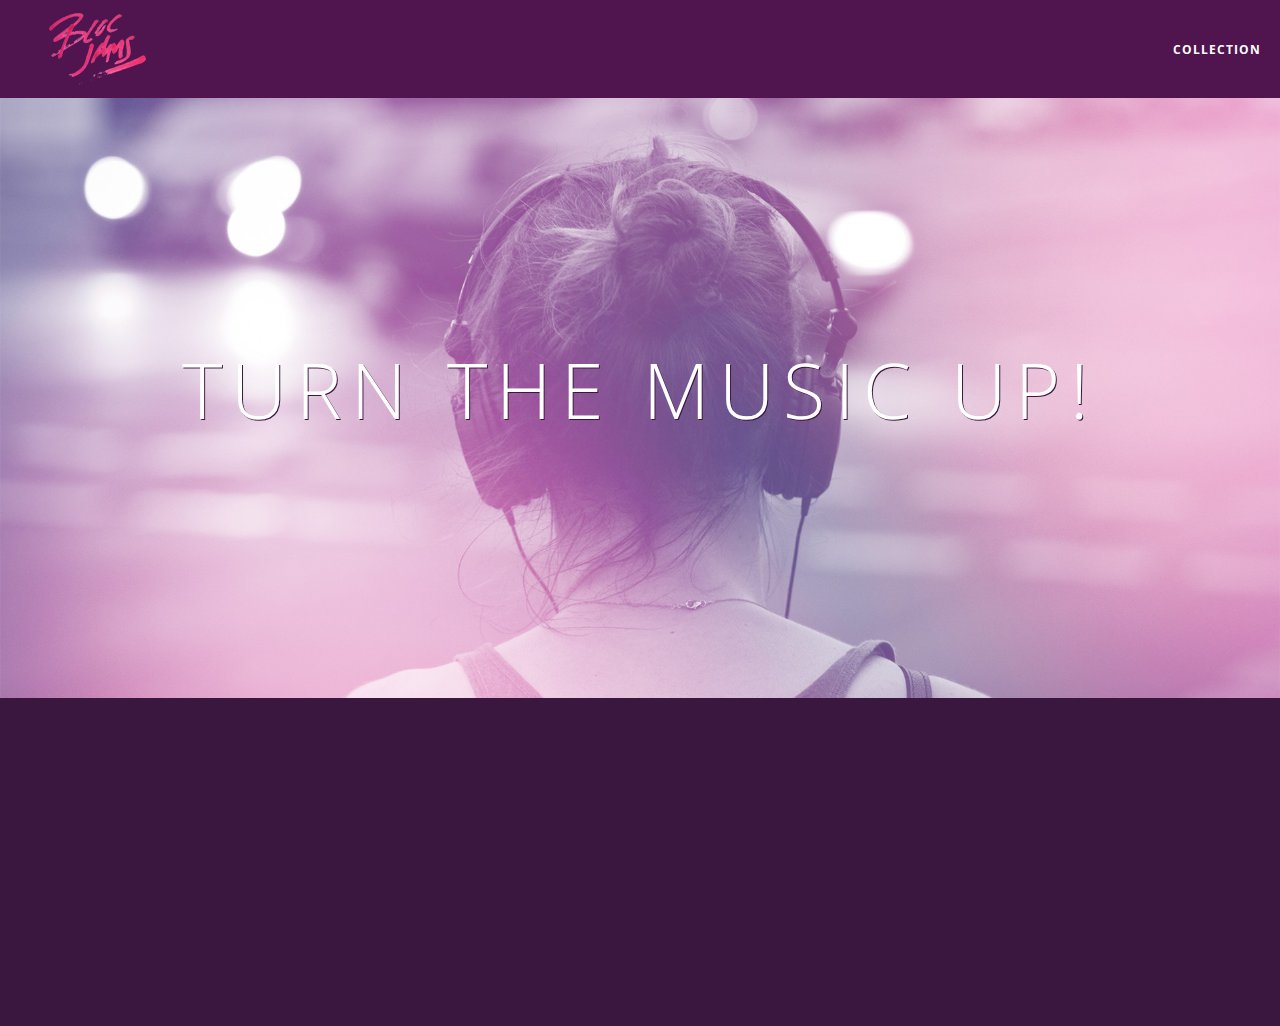
<file: index.html>
<!Doctype html>
<html>
     <head>
         <title>Bloc Jams</title>
         <meta name="viewport" content="width=device-width, initial-scale=1">
         <link rel="stylesheet" type="text/css" href="https://fonts.googleapis.com/css?family=Open+Sans:400,800,600,700,300">
         <link rel="stylesheet" type="text/css" href="https://code.ionicframework.com/ionicons/2.0.1/css/ionicons.min.css">
         <link rel="stylesheet" type="text/css" href="styles/normalize.css">
         <link rel="stylesheet" type="text/css" href="styles/main.css">
         <link rel="stylesheet" type="text/css" href="styles/landing.css">
     </head>
     <body class="landing">
         <nav class="navbar"> <!-- nav bar -->
           <a href="index.html" class="logo">
             <img src="assets/images/bloc_jams_logo.png" alt="bloc jams logo">
           </a>
         <div class="links-container">
             <a href="collection.html" class="navbar-link">collection</a>
         </div>
         </nav>
         <section class="hero-content"> <!-- hero content -->
            <h1 class="hero-title">Turn the music up!</h1>
         </section>
         <section class="selling-points container clearfix"> <!-- selling points -->
            <div class="point column third">
                <span class="ion-music-note"></span>
                <h5 class="point-title">Choose your music</h5>
                <p class="point-description">The world is full of music; why should you have to listen to music that someone else chose?</p>
            </div>
            <div class="point column third">
              <span class="ion-radio-waves"></span>
              <h5 class="point-title">Unlimited, streaming, ad-free</h5>
              <p class="point-description">No arbitrary limits. No distractions.</p>
            </div>
            <div class="point column third">
               <span class="ion-iphone"></span>
               <h5 class="point-title">Mobile enabled</h5>
               <p class="point-description">Listen to your music on the go. This streaming service is available on all mobile platforms.</p>
            </div>
         </section>
           <script src="https://code.jquery.com/jquery-2.1.3.min.js"></script>
           <script src="scripts/landing.js"></script>
     </body>
 </html>
</file>
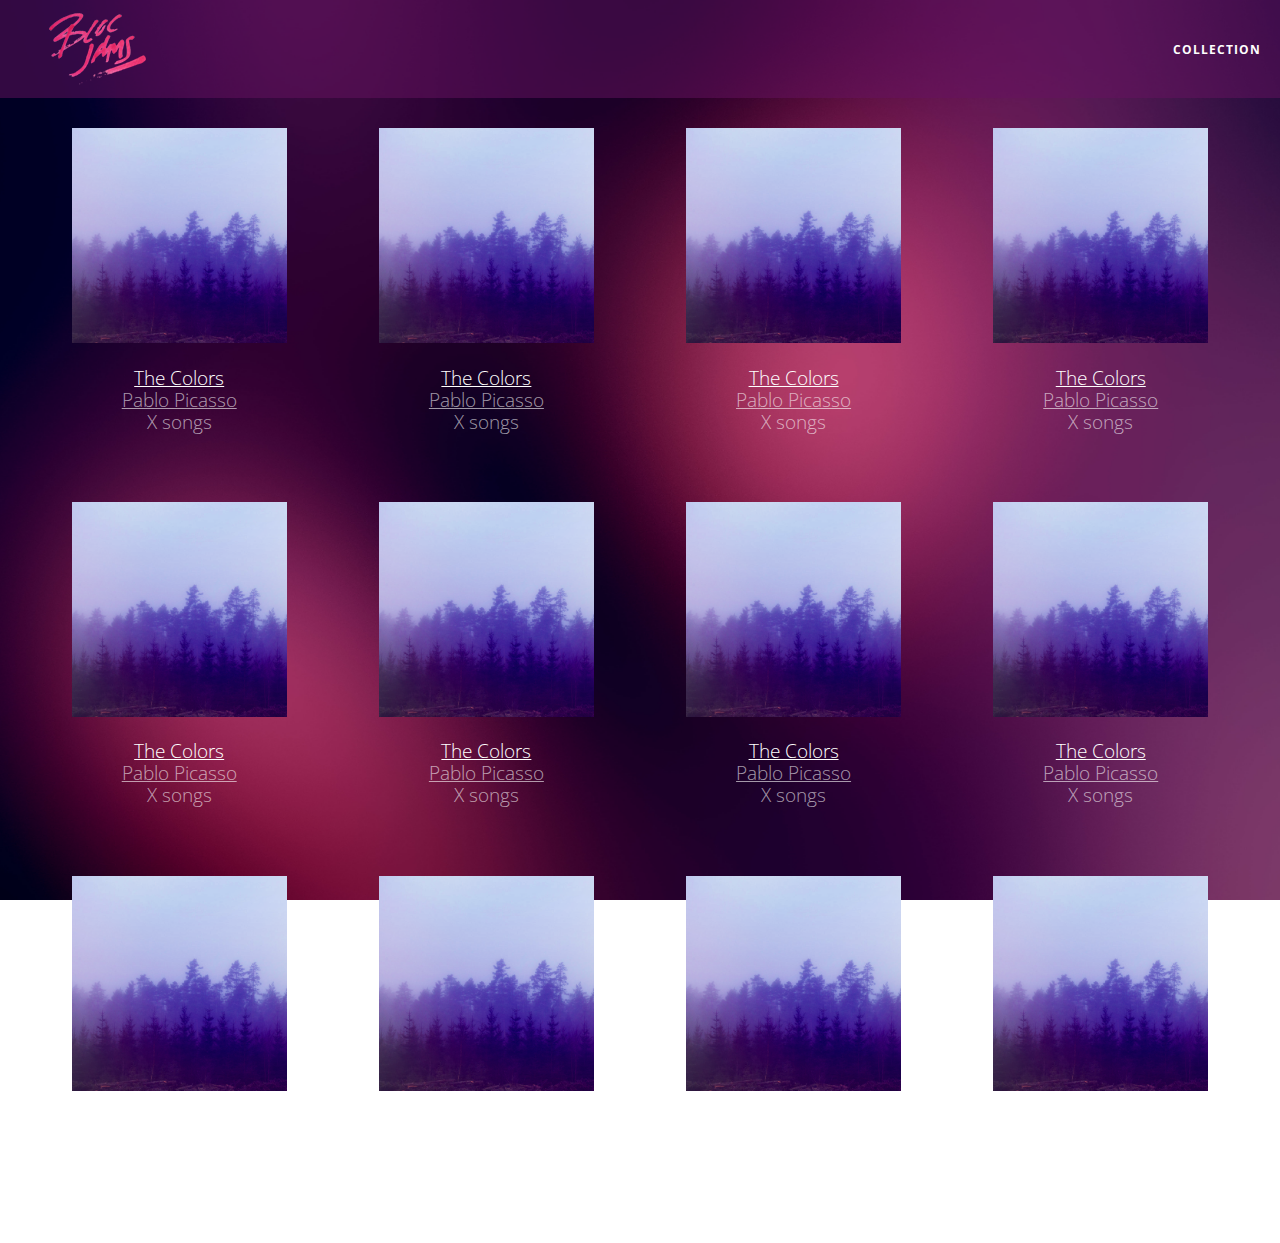
<file: collection.html>
<!DOCTYPE html>
 <html>
     <head>
         <title>Bloc Jams</title>
         <meta name="viewport" content="width=device-width, initial-scale=1">
         <link rel="stylesheet" type="text/css" href="http://fonts.googleapis.com/css?family=Open+Sans:400,800,600,700,300">
         <link rel="stylesheet" type="text/css" href="http://code.ionicframework.com/ionicons/2.0.1/css/ionicons.min.css">
         <link rel="stylesheet" type="text/css" href="styles/normalize.css">
         <link rel="stylesheet" type="text/css" href="styles/main.css">
         <link rel="stylesheet" type="text/css" href="styles/collection.css">
     </head>
     <body class="collection">
       <nav class="navbar"> <!-- nav bar -->
             <a href="index.html" class="logo">
                 <img src="assets/images/bloc_jams_logo.png" alt="bloc jams logo">
             </a>
             <div class="links-container">
                 <a href="collection.html" class="navbar-link">collection</a>
             </div>
         </nav>

     <section class="album-covers container clearfix">
     </section>
      <script src="https://code.jquery.com/jquery-2.1.3.min.js"></script>
      <script src="scripts/collection.js"></script>
     </body>
 </html>
</file>
<file: styles/main.css>
html {
     height: 100%; /* makes sure our HTML takes up 100% of the browser window */
     font-size: 100%;
 }

 body {
     font-family: 'Open Sans'; /* sets our font to the "Open Sans" typeface */
     color: white;             /* sets the text color to white */
     min-height: 100%;         /* says the height of the body must be, at minimum, 100% of the window */
 }

  .navbar {
      position: relative;
      padding: 0.5rem;
      /* #1 */
       background-color: rgba(101,18,95,0.5);
       /* #2 */
       z-index: 1;
  }

  .navbar .logo {
      position: relative; /* positioning will be explained in a resource */
      left: 2rem;
      cursor: pointer;
      opacity: 1;
    }

  .navbar .links-container {
      display: table;
      position: absolute;
      top: 0;
      right: 0;
      height: 100px;
      color: white;
  }

  .links-container .navbar-link {
      display: table-cell;
      position: relative;
      height: 100%;
      padding-left: 1rem;
      padding-right: 1rem;
      /* #3 */
      vertical-align: middle;
      color: white;
      font-size: 0.625rem;
      letter-spacing: 0.05rem;
      font-weight: 700;
      text-transform: uppercase;
      /* #4 */
      text-decoration: none;
      cursor: pointer;
  }

    /* #5 */
  .links-container .navbar-link:hover {
      color: rgb(233,50,117);
  }

.links-container .navbar-link:active {
  color:rgb(233,50,117);
  background-color: white;

}

 *, *::before, *::after {
     -moz-box-sizing: border-box;
     -webkit-box-sizing: border-box;
     box-sizing: border-box;
 }

 .container {
      margin: 0 auto;
      max-width: 64rem;
  }

  .container.narrow {
       max-width: 56rem;
   }

/* Medium and small screens (640px) */
@media (min-width: 640px) {
   html { font-size: 112%; }

     .column {
         float: left;
         padding-left: 1rem;
         padding-right: 1rem;
     }

    .column.full { width: 100%; }
    .column.two-thirds { width: 66.7%; }
    .column.half { width: 50%; }
    .column.third { width: 33.3%; }
    .column.fourth { width: 25%; }
    .column.flow-opposite { float: right; }

.clearfix::after {
    content: ".";
    visibility: hidden;
    display: block;
    height: 0;
    clear: both;
 }
}

/* Large screens (1024px) */
@media (min-width: 1024px) {
  html { font-size: 120%; }
}
</file>
<file: styles/landing.css>
body.landing {
     background-color: rgb(58,23,63);
 }

 .hero-content {
     position: relative;
     min-height: 600px;
     background-image: url(../assets/images/bloc_jams_bg.jpg);
     background-repeat: no-repeat;
     background-position: center center;
     background-size: cover;
 }

 .hero-content .hero-title {
     position: absolute;
     top: 40%;
     -webkit-transform: translateY(-50%);
     -moz-transform: translateY(-50%);
     transform: translateY(-50%);
     width: 100%;
     text-align: center;
     font-size: 4rem;
     font-weight: 300;
     text-transform: uppercase;
     letter-spacing: 0.5rem;
     text-shadow: 1px 1px 0px rgb(58,23,63);
 }

 .selling-points {
     position: relative;

 }

 .point {
     position: relative;
     padding: 2rem;
     text-align: center;
     opacity: 0;
     -webkit-transform: scaleX(0.9) translateY(3rem);
     -moz-transform: scaleX(0.9) translateY(3rem);
     transform: scaleX(0.9) translateY(3rem);
     -webkit-transition: all 0.25s ease-in-out;
     -moz-transition: all 0.25s ease-in-out;
     transition: all 0.25s ease-in-out;
     -webkit-transition-delay: 0.2s;
     -moz-transition-delay: 0.2s;
     transition-delay: 0.2s;
 }

 .point .point-title {
     font-size: 1.25rem;
 }

 .ion-music-note,
 .ion-radio-waves,
 .ion-iphone {
     color: rgb(233,50,117);
     font-size: 5rem;
 }
</file>
<file: styles/collection.css>
body.collection {
     background-image: url(../assets/images/blurred_backgrounds/blur_bg_2.jpg);
     background-repeat: no-repeat;
     background-attachment: fixed;
     background-position: center center;
     background-size: cover;
 }

 .album-covers {
     position: relative;
 }

 .collection-album-container {
     position: relative;
     margin-top: 30px;
     margin-bottom: 20px;
     text-align: center;
 }

 .collection-album-container .caption {
     margin-top: 10px;
 }

 .collection-album-container .caption p {
     font-size: 1rem;
     font-weight: 300;
     color: rgba(255, 255, 255, 0.6);
 }

 .collection-album-container .caption p a {
     color: rgba(255, 255, 255, 0.6);
 }

 .collection-album-container .caption p a.album-name {
     color: white;
 }

 .collection-album-container img {
     width: 80%;
 }
</file>
